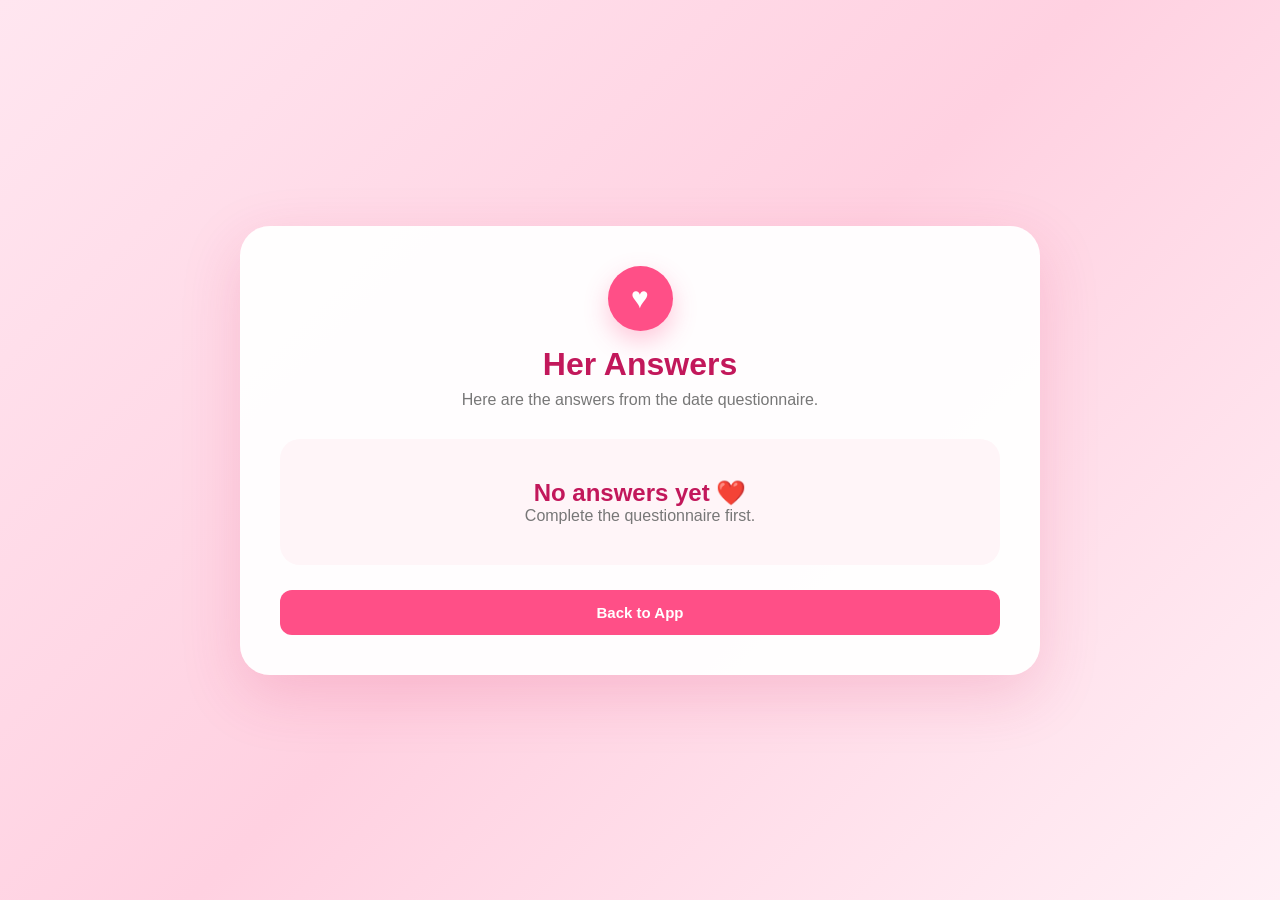
<file: result.html>
<!DOCTYPE html>
<html lang="en">

<head>

    <meta charset="UTF-8">

    <meta
        name="viewport"
        content="width=device-width, initial-scale=1.0"
    >

    <title>Date Responses ❤️</title>

    <link
        rel="stylesheet"
        href="style.css"
    >

</head>


<body>


    <!-- ===============================
         RESULTS PAGE
    ================================ -->

    <main class="results-page">

        <div class="results-card">


            <!-- HEADER -->

            <div class="results-header">

                <div class="heart-icon">
                    ♥
                </div>

                <h1>
                    Her Answers
                </h1>

                <p>
                    Here are the answers from the date questionnaire.
                </p>

            </div>


            <!-- SUBMISSION STATUS -->

            <div id="resultStatus"></div>


            <!-- RESULTS -->

            <div id="resultsContainer"></div>


            <!-- ACTIONS -->

            <div class="results-actions">

                <button
                    id="clearResults"
                    class="danger-btn"
                >
                    Clear Answers
                </button>


                <button
                    class="back-home-btn"
                    onclick="window.location.href='index.html'"
                >
                    Back to App
                </button>

            </div>


        </div>

    </main>


    <!-- ===============================
         JAVASCRIPT
    ================================ -->

    <script>

        const resultsContainer =
            document.getElementById(
                "resultsContainer"
            );


        const resultStatus =
            document.getElementById(
                "resultStatus"
            );


        const clearResults =
            document.getElementById(
                "clearResults"
            );


        // Get saved result

        const savedResult =
            localStorage.getItem(
                "dateResult"
            );


        let result = null;


        try {

            result =
                savedResult
                    ? JSON.parse(savedResult)
                    : null;

        } catch (error) {

            result = null;

        }


        // ==================================
        // QUESTIONS
        // ==================================

        const questions = [

            "Would you go on a date with me?",

            "What would you like our first date to be like?",

            "What food would you like?",

            "What would you like us to do together?",

            "What would make the date special for you?",

            "One last question..."

        ];


        // ==================================
        // NO RESULTS
        // ==================================

        if (!result) {

            resultStatus.innerHTML = `

                <div class="no-results">

                    <h2>
                        No answers yet ❤️
                    </h2>

                    <p>
                        Complete the questionnaire first.
                    </p>

                </div>

            `;


            clearResults.style.display =
                "none";

        }


        // ==================================
        // SHOW RESULTS
        // ==================================

        else {

            resultStatus.innerHTML = `

                <div class="submitted-box">

                    <strong>
                        Submitted:
                    </strong>

                    ${result.submittedAt}

                </div>

            `;


            questions.forEach(
                (question, index) => {

                    const answer =
                        result.answers[index];


                    let answerText;


                    if (
                        Array.isArray(answer)
                    ) {

                        answerText =
                            answer.join(", ");

                    }

                    else {

                        answerText =
                            answer || "No answer";

                    }


                    const item =
                        document.createElement(
                            "div"
                        );


                    item.classList.add(
                        "result-item"
                    );


                    const number =
                        document.createElement(
                            "div"
                        );


                    number.classList.add(
                        "result-number"
                    );


                    number.textContent =
                        index + 1;


                    const content =
                        document.createElement(
                            "div"
                        );


                    content.classList.add(
                        "result-content"
                    );


                    const title =
                        document.createElement(
                            "h3"
                        );


                    title.textContent =
                        question;


                    const answerElement =
                        document.createElement(
                            "p"
                        );


                    answerElement.textContent =
                        answerText;


                    content.appendChild(
                        title
                    );

                    content.appendChild(
                        answerElement
                    );


                    item.appendChild(
                        number
                    );

                    item.appendChild(
                        content
                    );


                    resultsContainer.appendChild(
                        item
                    );

                }
            );

        }


        // ==================================
        // CLEAR RESULTS
        // ==================================

        clearResults.addEventListener(
            "click",
            () => {

                const confirmDelete =
                    confirm(
                        "Are you sure you want to delete these answers?"
                    );


                if (!confirmDelete) {

                    return;

                }


                localStorage.removeItem(
                    "dateResult"
                );


                localStorage.removeItem(
                    "dateAnswers"
                );


                location.reload();

            }
        );

    </script>


</body>

</html>
</file>
<file: style.css>
/* ===============================
   RESET
================================ */

* {
    margin: 0;
    padding: 0;
    box-sizing: border-box;
}

body {
    min-height: 100vh;
    font-family: Arial, Helvetica, sans-serif;
    background:
        linear-gradient(
            135deg,
            #ffe6f0,
            #ffd1e1,
            #fff0f6
        );
    color: #333;
    overflow-x: hidden;
}


/* ===============================
   FLOATING HEARTS
================================ */

.hearts span {
    position: fixed;
    color: rgba(255, 79, 135, 0.25);
    font-size: 25px;
    pointer-events: none;
    animation: floatHeart 8s linear infinite;
    z-index: 0;
}

.hearts span:nth-child(1) {
    left: 10%;
    bottom: -50px;
    animation-delay: 0s;
}

.hearts span:nth-child(2) {
    left: 25%;
    bottom: -50px;
    animation-delay: 2s;
}

.hearts span:nth-child(3) {
    left: 45%;
    bottom: -50px;
    animation-delay: 4s;
}

.hearts span:nth-child(4) {
    left: 65%;
    bottom: -50px;
    animation-delay: 1s;
}

.hearts span:nth-child(5) {
    left: 80%;
    bottom: -50px;
    animation-delay: 3s;
}

.hearts span:nth-child(6) {
    left: 92%;
    bottom: -50px;
    animation-delay: 5s;
}

@keyframes floatHeart {

    0% {
        transform: translateY(0) rotate(0deg);
        opacity: 0;
    }

    20% {
        opacity: 1;
    }

    100% {
        transform:
            translateY(-110vh)
            rotate(360deg);
        opacity: 0;
    }
}


/* ===============================
   SCREEN
================================ */

.screen {
    min-height: 100vh;
    display: none;
    justify-content: center;
    align-items: center;
    padding: 25px;
    position: relative;
    z-index: 2;
}

.screen.active {
    display: flex;
    animation: screenIn 0.5s ease;
}

@keyframes screenIn {

    from {
        opacity: 0;
        transform: translateY(15px);
    }

    to {
        opacity: 1;
        transform: translateY(0);
    }
}


/* ===============================
   MUSIC BUTTON
================================ */

.music-btn {
    position: fixed;
    top: 20px;
    right: 20px;
    z-index: 20;

    border: none;

    background: white;
    color: #d6336c;

    padding: 10px 16px;

    border-radius: 50px;

    cursor: pointer;

    font-weight: bold;

    box-shadow:
        0 8px 25px rgba(214, 51, 108, 0.15);

    transition: 0.3s;
}

.music-btn:hover {
    transform: translateY(-2px);
}


/* ===============================
   HOME CARD
================================ */

.home-card {
    width: 100%;
    max-width: 550px;

    background: rgba(255, 255, 255, 0.95);

    border-radius: 30px;

    padding: 45px 35px;

    text-align: center;

    box-shadow:
        0 25px 70px rgba(214, 51, 108, 0.2);

    backdrop-filter: blur(10px);
}


/* ===============================
   PROFILE IMAGE
================================ */

.profile-wrapper {
    width: 145px;
    height: 145px;

    margin: 0 auto 25px;

    padding: 5px;

    border-radius: 50%;

    background:
        linear-gradient(
            135deg,
            #ff4f87,
            #ff9fbd
        );

    box-shadow:
        0 12px 35px rgba(255, 79, 135, 0.3);
}

.profile-image {
    width: 100%;
    height: 100%;

    object-fit: cover;

    border-radius: 50%;

    border: 4px solid white;
}


/* ===============================
   HOME TEXT
================================ */

.small-text {
    color: #d6336c;
    font-size: 14px;
    margin-bottom: 10px;
}

.home-card h1 {
    color: #c2185b;
    font-size: 42px;
    margin-bottom: 18px;
}

.intro-text {
    color: #777;
    line-height: 1.7;
    font-size: 16px;
    margin-bottom: 30px;
}


/* ===============================
   BUTTONS
================================ */

.primary-btn,
.secondary-btn {
    border: none;

    padding: 14px 24px;

    border-radius: 14px;

    font-size: 15px;

    font-weight: bold;

    cursor: pointer;

    transition:
        transform 0.2s,
        box-shadow 0.2s;
}

.primary-btn {
    background:
        linear-gradient(
            135deg,
            #ff4f87,
            #d6336c
        );

    color: white;

    box-shadow:
        0 10px 25px rgba(214, 51, 108, 0.25);
}

.primary-btn:hover {
    transform: translateY(-3px);

    box-shadow:
        0 15px 30px rgba(214, 51, 108, 0.3);
}

.secondary-btn {
    background: #fff0f5;
    color: #c2185b;
}

.secondary-btn:hover {
    background: #ffe0eb;
}


/* ===============================
   QUESTION CARD
================================ */

.question-card {
    width: 100%;
    max-width: 650px;

    background: white;

    border-radius: 30px;

    padding: 40px;

    box-shadow:
        0 25px 70px rgba(214, 51, 108, 0.18);
}


/* ===============================
   TOP SECTION
================================ */

.top-section {
    margin-bottom: 35px;
}

#questionNumber {
    display: block;

    color: #d6336c;

    font-size: 14px;

    font-weight: bold;

    margin-bottom: 10px;
}


/* ===============================
   PROGRESS BAR
================================ */

.progress-container {
    width: 100%;

    height: 8px;

    background: #ffe3ec;

    border-radius: 20px;

    overflow: hidden;
}

.progress-bar {
    width: 16.66%;

    height: 100%;

    background:
        linear-gradient(
            90deg,
            #ff4f87,
            #d6336c
        );

    border-radius: 20px;

    transition: width 0.4s ease;
}


/* ===============================
   QUESTION TEXT
================================ */

.question-card h2 {
    color: #333;

    font-size: 28px;

    line-height: 1.3;

    margin-bottom: 10px;
}

.selection-hint {
    color: #999;

    font-size: 14px;

    margin-bottom: 25px;
}


/* ===============================
   OPTIONS
================================ */

.options-container {
    display: grid;

    grid-template-columns: 1fr;

    gap: 12px;

    margin-bottom: 30px;
}

.option {
    width: 100%;

    padding: 17px;

    background: #fff8fa;

    border: 2px solid #ffd8e5;

    border-radius: 15px;

    text-align: left;

    color: #555;

    font-size: 15px;

    font-weight: 600;

    cursor: pointer;

    transition: 0.2s;
}

.option:hover {
    border-color: #ff7da6;

    background: #fff0f5;

    transform: translateY(-2px);
}

.option.selected {
    border-color: #ff4f87;

    background: #ffe2ec;

    color: #c2185b;

    box-shadow:
        0 5px 15px rgba(255, 79, 135, 0.12);
}


/* ===============================
   NAVIGATION
================================ */

.navigation {
    display: flex;

    justify-content: space-between;

    gap: 15px;
}

.navigation button {
    flex: 1;
}


/* ===============================
   FINAL SCREEN
================================ */

.final-card {
    width: 100%;
    max-width: 700px;

    background: white;

    border-radius: 30px;

    padding: 40px;

    box-shadow:
        0 25px 70px rgba(214, 51, 108, 0.2);

    text-align: center;
}

.final-heart {
    width: 75px;
    height: 75px;

    margin: 0 auto 20px;

    display: flex;
    align-items: center;
    justify-content: center;

    background: #ff4f87;

    color: white;

    border-radius: 50%;

    font-size: 35px;

    animation: heartbeat 1.5s infinite;
}

@keyframes heartbeat {

    0%,
    100% {
        transform: scale(1);
    }

    50% {
        transform: scale(1.08);
    }
}

.final-card h1 {
    color: #c2185b;

    font-size: 35px;

    margin-bottom: 10px;
}

.final-message {
    color: #777;

    line-height: 1.6;

    margin-bottom: 30px;
}


/* ===============================
   SUMMARY
================================ */

.summary-title {
    color: #444;

    margin-bottom: 20px;
}

.summary-container {
    display: grid;

    gap: 12px;

    text-align: left;

    margin-bottom: 25px;
}

.summary-item {
    padding: 16px;

    background: #fff7fa;

    border: 1px solid #ffd8e5;

    border-radius: 15px;
}

.summary-item h3 {
    font-size: 14px;

    color: #777;

    margin-bottom: 6px;
}

.summary-item p {
    color: #c2185b;

    font-weight: bold;

    line-height: 1.5;
}

.saved-message {
    color: #999;

    font-size: 13px;

    margin-bottom: 20px;
}


/* ===============================
   CONFETTI
================================ */

.confetti {
    position: fixed;

    top: -30px;

    color: #ff4f87;

    z-index: 100;

    pointer-events: none;

    animation:
        confettiFall 4s linear forwards;
}

@keyframes confettiFall {

    from {
        transform:
            translateY(0)
            rotate(0deg);

        opacity: 1;
    }

    to {
        transform:
            translateY(110vh)
            rotate(720deg);

        opacity: 0;
    }
}


/* ===============================
   RESULTS PAGE
================================ */

.results-page {
    min-height: 100vh;

    display: flex;

    justify-content: center;

    align-items: center;

    padding: 30px 20px;
}

.results-card {
    width: 100%;

    max-width: 800px;

    background: rgba(255, 255, 255, 0.96);

    border-radius: 30px;

    padding: 40px;

    box-shadow:
        0 20px 60px rgba(214, 51, 108, 0.18);
}


/* ===============================
   RESULTS HEADER
================================ */

.results-header {
    text-align: center;

    margin-bottom: 30px;
}

.heart-icon {
    width: 65px;
    height: 65px;

    margin: 0 auto 15px;

    display: flex;

    align-items: center;

    justify-content: center;

    background: #ff4f87;

    color: white;

    border-radius: 50%;

    font-size: 30px;

    box-shadow:
        0 10px 25px rgba(255, 79, 135, 0.3);
}

.results-header h1 {
    color: #c2185b;

    margin-bottom: 8px;
}

.results-header p {
    color: #777;
}


/* ===============================
   SUBMITTED BOX
================================ */

.submitted-box {
    background: #fff0f5;

    border: 1px solid #ffd0df;

    color: #c2185b;

    padding: 15px 18px;

    border-radius: 15px;

    margin-bottom: 20px;

    text-align: center;
}


/* ===============================
   RESULT ITEMS
================================ */

.result-item {
    display: flex;

    gap: 18px;

    padding: 20px;

    margin-bottom: 15px;

    background: #fff7fa;

    border: 1px solid #ffd8e5;

    border-radius: 18px;
}

.result-number {
    min-width: 40px;
    height: 40px;

    display: flex;

    align-items: center;

    justify-content: center;

    background: #ff4f87;

    color: white;

    border-radius: 50%;

    font-weight: bold;
}

.result-content h3 {
    margin: 0 0 8px;

    color: #444;

    font-size: 16px;
}

.result-content p {
    margin: 0;

    color: #c2185b;

    font-weight: 600;

    line-height: 1.5;
}


/* ===============================
   NO RESULTS
================================ */

.no-results {
    text-align: center;

    padding: 40px 20px;

    background: #fff5f8;

    border-radius: 20px;

    margin-bottom: 20px;
}

.no-results h2 {
    color: #c2185b;
}

.no-results p {
    color: #777;
}


/* ===============================
   RESULTS ACTIONS
================================ */

.results-actions {
    display: flex;

    gap: 12px;

    margin-top: 25px;
}

.results-actions button {
    flex: 1;

    padding: 14px 20px;

    border: none;

    border-radius: 12px;

    cursor: pointer;

    font-size: 15px;

    font-weight: 600;
}

.danger-btn {
    background: #ffe3eb;

    color: #c2185b;
}

.back-home-btn {
    background: #ff4f87;

    color: white;
}

.danger-btn:hover,
.back-home-btn:hover {
    transform: translateY(-2px);
}


/* ===============================
   MOBILE
================================ */

@media (max-width: 600px) {

    .screen {
        padding: 15px;
    }

    .home-card,
    .question-card,
    .final-card {
        padding: 30px 20px;

        border-radius: 23px;
    }

    .home-card h1 {
        font-size: 32px;
    }

    .question-card h2 {
        font-size: 23px;
    }

    .profile-wrapper {
        width: 120px;
        height: 120px;
    }

    .music-btn {
        top: 12px;
        right: 12px;

        font-size: 12px;

        padding: 9px 13px;
    }

    .navigation {
        flex-direction: column;
    }

    .navigation button {
        width: 100%;
    }

    .results-page {
        padding: 15px;
    }

    .results-card {
        padding: 25px 18px;

        border-radius: 22px;
    }

    .result-item {
        padding: 15px;

        gap: 12px;
    }

    .result-number {
        min-width: 34px;

        height: 34px;

        font-size: 13px;
    }

    .result-content h3 {
        font-size: 14px;
    }

    .result-content p {
        font-size: 14px;
    }

    .results-actions {
        flex-direction: column;
    }
}
</file>
